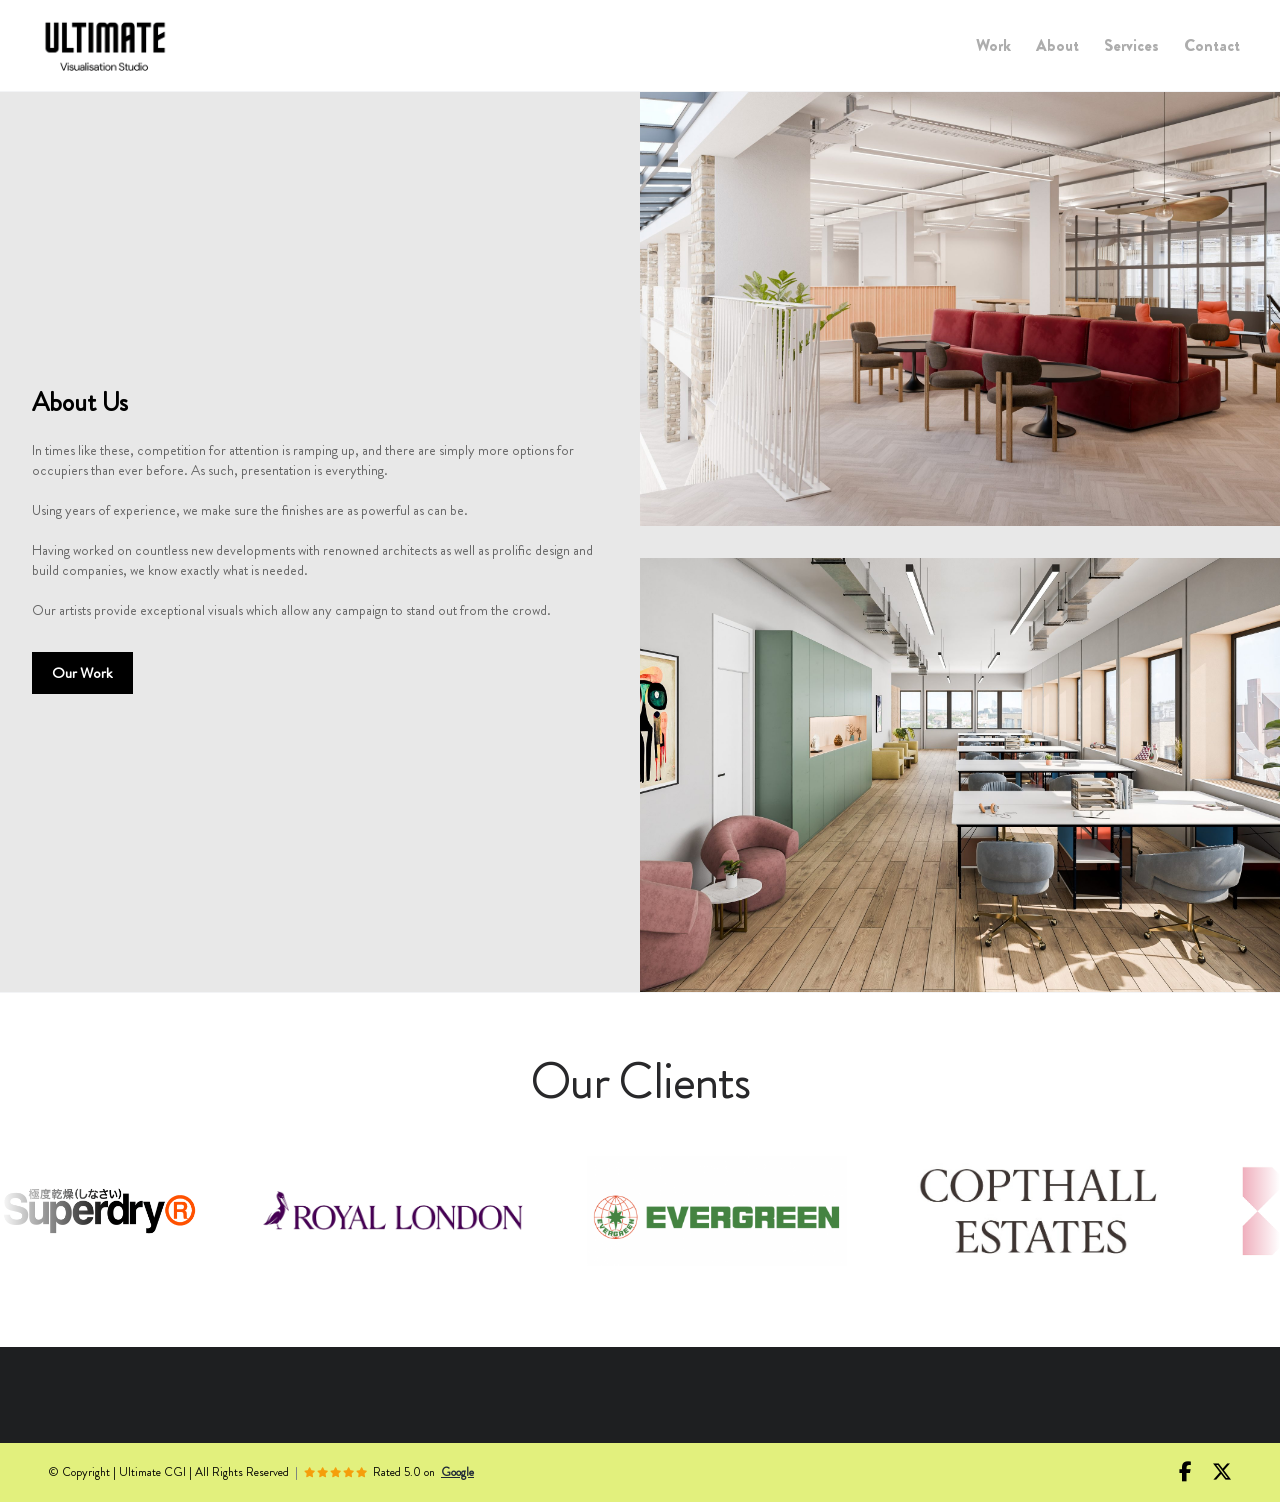
<file: about.html>
<!DOCTYPE html>
<html lang="en">
<head>
    <meta charset="UTF-8">
    <meta name="viewport" content="width=device-width, initial-scale=1.0">
    <title>About - ULTIMATE Visualisation Studio</title>
    <link rel="icon" type="image/png" href="./images/title-logo.png">
    <!-- FontAwesome Icons -->
    <link rel="stylesheet" href="https://cdnjs.cloudflare.com/ajax/libs/font-awesome/6.5.1/css/all.min.css" integrity="sha512-DTOQO9RWCH3ppGqcWaEA1BIZOC6xxalwEsw9c2QQeAIftl+Vegovlnee1c9QX4TctnWMn13TZye+giMm8e2LwA==" crossorigin="anonymous" referrerpolicy="no-referrer" />
    <link rel="stylesheet" href="css/style.css">
      <style>
    .nl-badge {
      display: none !important;
    }
  </style>
</head>
<body>
    <!-- Navbar -->
    <header class="navbar">
        <div class="logo">
            <a href="./index.html">
                <img src="./images/logo.png" alt="ULTIMATE Visualisation Studio Logo">
            </a>
        </div>

        <!-- Hamburger Toggle Button -->
        <button class="menu-toggle" id="menuToggle" aria-label="Toggle Navigation">
            <span class="bar"></span>
            <span class="bar"></span>
            <span class="bar"></span>
        </button>

        <!-- Navigation Links -->
        <nav class="nav-links" id="navLinks">
            <a href="./work.html">Work</a>
            <a href="./about.html">About</a>
            <a href="./services.html">Services</a>
            <a href="./contact.html">Contact</a>
        </nav>
    </header>

    <main>
         <!-- ABOUT US SECTION -->
        <section id="about">
            <div class="about-grid">
                
                <!-- Left Column: Content Area (#e8e8e8) -->
                <div class="about-left-col">
                    <div class="about-content-wrapper">
                        <!-- Heading -->
                        <h1 class="about-heading">
                            About Us
                        </h1>

                        <!-- Paragraph Content -->
                        <div class="about-content">
                            <p>
                                In times like these, competition for attention is ramping up, and there are simply more options for occupiers than ever before. As such, presentation is everything.
                            </p>
                            <p>
                                Using years of experience, we make sure the finishes are as powerful as can be.
                            </p>
                            <p>
                                Having worked on countless new developments with renowned architects as well as prolific design and build companies, we know exactly what is needed.
                            </p>
                            <p>
                                Our artists provide exceptional visuals which allow any campaign to stand out from the crowd.
                            </p>
                        </div>

                        <!-- Button ("Our Work", Black bg, White text) -->
                        <a href="work.html" class="btn-our-work">
                            Our Work
                        </a>
                    </div>
                </div>

                <!-- Right Column: Images flush with top/bottom with center gap -->
                <div class="about-right-col">
                    <!-- Top Image -->
                    <div class="img-wrapper">
                        <img src="./images/about.jpg" alt="Modern Open Office Interior Visualisation">
                    </div>
                    <!-- Bottom Image -->
                    <div class="img-wrapper">
                        <img src="./images/about2.jpg" alt="Bright Office Workstation Interior Visualisation">
                    </div>
                </div>

            </div>
        </section>
        <!-- OUR CLIENTS SLIDER SECTION -->
        <section class="clients-section">
            <div class="max-w-6xl" style="margin-bottom: 2rem; padding-left: 1rem; padding-right: 1rem;">
                <!-- Our Clients Heading -->
                <h2 class="client-section-title">
                    Our Clients
                </h2>
            </div>

            <!-- Infinite Logo Moving Ticker -->
            <div class="ticker-container">
                <div class="fade-overlay-left"></div>
                <div class="fade-overlay-right"></div>

                <div class="animate-marquee">
                    <!-- FIRST SET: 13 CLIENT LOGOS -->
                    <div class="logo-item">
                        <img src="./images/test1.png" alt="Client Logo 1">
                    </div>
                    <div class="logo-item">
                        <img src="./images/test2.png" alt="Client Logo 2">
                    </div>
                    <div class="logo-item">
                        <img src="./images/test3.png" alt="Client Logo 3">
                    </div>
                    <div class="logo-item">
                        <img src="./images/test4.jpg" alt="Client Logo 4">
                    </div>
                    <div class="logo-item">
                        <img src="./images/test5.png" alt="Client Logo 5">
                    </div>
                    <div class="logo-item">
                        <img src="./images/test6.jpg" alt="Client Logo 6">
                    </div>
                    <div class="logo-item">
                        <img src="./images/test7.jpg" alt="Client Logo 7">
                    </div>
                    <div class="logo-item">
                        <img src="./images/test8.png" alt="Client Logo 8">
                    </div>
                    <div class="logo-item">
                        <img src="./images/test9.png" alt="Client Logo 9">
                    </div>
                    <div class="logo-item">
                        <img src="./images/test10.png" alt="Client Logo 10">
                    </div>
                    <div class="logo-item">
                        <img src="./images/test11.png" alt="Client Logo 11">
                    </div>
                    <div class="logo-item">
                        <img src="./images/test12.jpg" alt="Client Logo 12">
                    </div>
                    <div class="logo-item">
                        <img src="./images/test12.png" alt="Client Logo 13">
                    </div>

                    <!-- DUPLICATE SET FOR INFINITE SEAMLESS LOOP -->
                    <div class="logo-item">
                        <img src="./images/test1.png" alt="Client Logo 1">
                    </div>
                    <div class="logo-item">
                        <img src="./images/test2.png" alt="Client Logo 2">
                    </div>
                    <div class="logo-item">
                        <img src="./images/test3.png" alt="Client Logo 3">
                    </div>
                    <div class="logo-item">
                        <img src="./images/test4.jpg" alt="Client Logo 4">
                    </div>
                    <div class="logo-item">
                        <img src="./images/test5.png" alt="Client Logo 5">
                    </div>
                    <div class="logo-item">
                        <img src="./images/test6.jpg" alt="Client Logo 6">
                    </div>
                    <div class="logo-item">
                        <img src="./images/test7.jpg" alt="Client Logo 7">
                    </div>
                    <div class="logo-item">
                        <img src="./images/test8.png" alt="Client Logo 8">
                    </div>
                    <div class="logo-item">
                        <img src="./images/test9.png" alt="Client Logo 9">
                    </div>
                    <div class="logo-item">
                        <img src="./images/test10.png" alt="Client Logo 10">
                    </div>
                    <div class="logo-item">
                        <img src="./images/test11.png" alt="Client Logo 11">
                    </div>
                    <div class="logo-item">
                        <img src="./images/test12.png" alt="Client Logo 12">
                    </div>
                    <div class="logo-item">
                        <img src="./images/test12.jpg" alt="Client Logo 13">
                    </div>
                </div>
            </div>
        </section>
    </main>

    <!-- FOOTER -->
    <footer>
        <div class="footer-dark-strip"></div>

        <div class="footer-lime-bar">
            <div class="max-w-7xl footer-content">
                <div class="footer-left">
                    <span>© Copyright | Ultimate CGI | All Rights Reserved</span>
                    <span class="footer-divider">|</span>
                    <span class="star-rating">
                        <i class="fa-solid fa-star"></i>
                        <i class="fa-solid fa-star"></i>
                        <i class="fa-solid fa-star"></i>
                        <i class="fa-solid fa-star"></i>
                        <i class="fa-solid fa-star"></i>
                    </span>
                    <span>Rated 5.0 on</span>
                     <a href="https://share.google/s1D8fXVICY9sNhziW" class="bold-google" target="_blank" rel="noopener noreferrer">Google</a>
                </div>

                <div class="footer-socials">
                    <a href="http://instagram.com/ultimatecgi" aria-label="Facebook" class="social-icon">
                    <i class="fa-brands fa-facebook-f"></i>
                    </a>
                    <a href="https://www.linkedin.com/company/ultimate-cgi" aria-label="Instagram" class="social-icon">
                    <i class="fa-brands fa-x-twitter"></i>
                    </a>
                </div>
            </div>
        </div>
    </footer>

    <script src="js/script.js"></script>
</body>
</html>
</file>
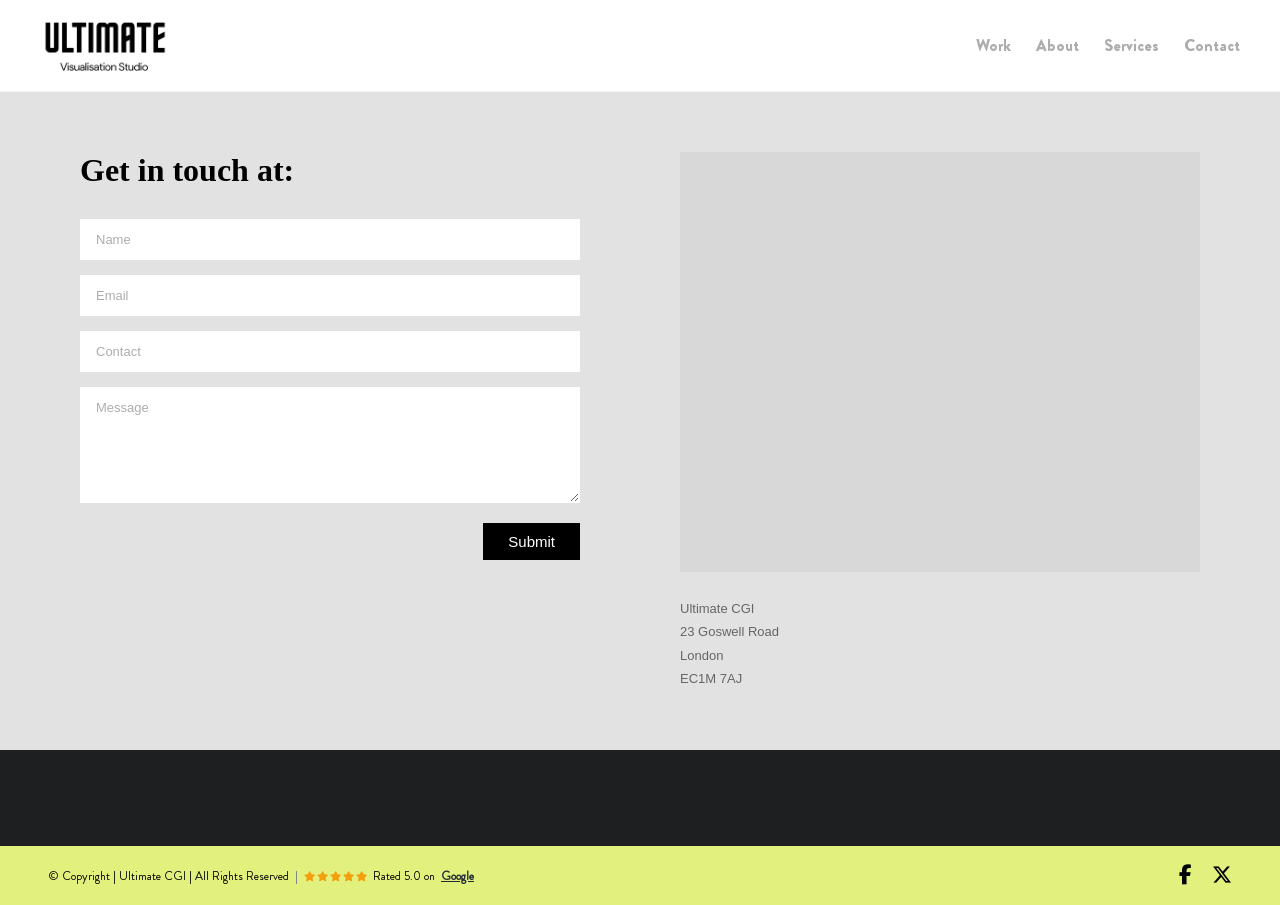
<file: contact.html>
<!doctype html>
<html lang="en">
  <head>
    <meta charset="UTF-8" />
    <meta name="viewport" content="width=device-width, initial-scale=1.0" />
    <title>Contact - ULTIMATE Visualisation Studio</title>
    <link rel="icon" type="image/png" href="/images/title-logo.png?v=2" />
    <!-- FontAwesome Icons -->
    <link rel="stylesheet" href="https://cdnjs.cloudflare.com/ajax/libs/font-awesome/6.5.1/css/all.min.css" integrity="sha512-DTOQO9RWCH3ppGqcWaEA1BIZOC6xxalwEsw9c2QQeAIftl+Vegovlnee1c9QX4TctnWMn13TZye+giMm8e2LwA==" crossorigin="anonymous" referrerpolicy="no-referrer" />
    <link rel="stylesheet" href="css/style.css" />
    <!-- Popup styles for the contact form -->
    <link rel="stylesheet" href="css/contact-popup.css" />
  </head>
  <body>
    <!-- Navbar -->
    <header class="navbar">
      <div class="logo">
        <a href="./index.html">
          <img
            src="./images/logo.png"
            alt="ULTIMATE Visualisation Studio Logo"
          />
        </a>
      </div>

      <!-- Hamburger Toggle Button -->
      <button
        class="menu-toggle"
        id="menuToggle"
        aria-label="Toggle Navigation"
      >
        <span class="bar"></span>
        <span class="bar"></span>
        <span class="bar"></span>
      </button>

      <!-- Navigation Links -->
      <nav class="nav-links" id="navLinks">
        <a href="./work.html">Work</a>
        <a href="./about.html">About</a>
        <a href="./services.html">Services</a>
        <a href="./contact.html">Contact</a>
      </nav>
    </header>

    <main>
      <section class="contact-section">
        <!-- Left Side: Contact Form -->
        <div class="contact-left">
          <h2>Get in touch at:</h2>

          <!-- Netlify Form (no PHP needed). Submission is sent by js/contact-form.js -->
          <form
            class="contact-form"
            id="contactForm"
            name="contact"
            method="POST"
            action="/"
            data-netlify="true"
            netlify-honeypot="bot-field"
          >
            <!-- Required: tells Netlify which form this is -->
            <input type="hidden" name="form-name" value="contact" />

            <!-- Spam trap: real visitors never see or fill this -->
            <p class="hp-field" aria-hidden="true">
              <label>Do not fill this out: <input name="bot-field" tabindex="-1" autocomplete="off" /></label>
            </p>

            <input type="text" name="name" placeholder="Name" required />
            <input type="email" name="email" placeholder="Email" required />
            <input type="text" name="phone" placeholder="Contact" />
            <textarea name="message" placeholder="Message" rows="6" required></textarea>
            <div class="btn-container">
              <button type="submit" class="btn-submit" id="contactSubmit">Submit</button>
            </div>
          </form>
        </div>

        <!-- Right Side: Google Map & Address -->
        <div class="contact-right">
          <div class="map-container">
            <iframe
              src="https://www.google.com/maps/embed?pb=!1m18!1m12!1m3!1d2482.493863488737!2d-0.09893452337895185!3d51.52251147181678!2m3!1f0!2f0!3f0!3m2!1i1024!2i768!4f13.1!3m3!1m2!1s0x48761b53f631ca57%3A0x6b6378e244d2d1e5!2s23%20Goswell%20Rd.%2C%20London%20EC1M%207AJ%2C%20UK!5e0!3m2!1sen!2s!4v1710000000000!5m2!1sen!2s"
              width="100%"
              height="100%"
              style="border: 0"
              allowfullscreen=""
              loading="lazy"
              referrerpolicy="no-referrer-when-downgrade"
            >
            </iframe>
          </div>

          <div class="address-details">
            <p>Ultimate CGI</p>
            <p>23 Goswell Road</p>
            <p>London</p>
            <p>EC1M 7AJ</p>
          </div>
        </div>
      </section>
    </main>

    <!-- Popup shown after the form is sent -->
    <div class="cf-popup" id="cfPopup" role="dialog" aria-modal="true" aria-labelledby="cfPopupTitle" hidden>
      <div class="cf-popup-box">
        <button type="button" class="cf-popup-x" id="cfPopupX" aria-label="Close">&times;</button>
        <div class="cf-popup-icon" id="cfPopupIcon" aria-hidden="true"></div>
        <h3 id="cfPopupTitle"></h3>
        <p id="cfPopupText"></p>
        <button type="button" class="cf-popup-btn" id="cfPopupOk">OK</button>
      </div>
    </div>

    <!-- FOOTER -->
    <footer>
      <div class="footer-dark-strip"></div>

      <div class="footer-lime-bar">
        <div class="max-w-7xl footer-content">
          <div class="footer-left">
            <span>© Copyright | Ultimate CGI | All Rights Reserved</span>
            <span class="footer-divider">|</span>
            <span class="star-rating">
              <i class="fa-solid fa-star"></i>
              <i class="fa-solid fa-star"></i>
              <i class="fa-solid fa-star"></i>
              <i class="fa-solid fa-star"></i>
              <i class="fa-solid fa-star"></i>
            </span>
            <span>Rated 5.0 on</span>
            <a href="https://share.google/s1D8fXVICY9sNhziW" class="bold-google" target="_blank" rel="noopener noreferrer">Google</a>
          </div>

          <div class="footer-socials">
            <a href="http://instagram.com/ultimatecgi" aria-label="Facebook" class="social-icon">
              <i class="fa-brands fa-facebook-f"></i>
            </a>
            <a href="https://www.linkedin.com/company/ultimate-cgi" aria-label="Instagram" class="social-icon">
              <i class="fa-brands fa-x-twitter"></i>
            </a>
          </div>
        </div>
      </div>
    </footer>

    <script src="js/script.js"></script>
    <script src="js/contact-form.js"></script>
  </body>
</html>
</file>
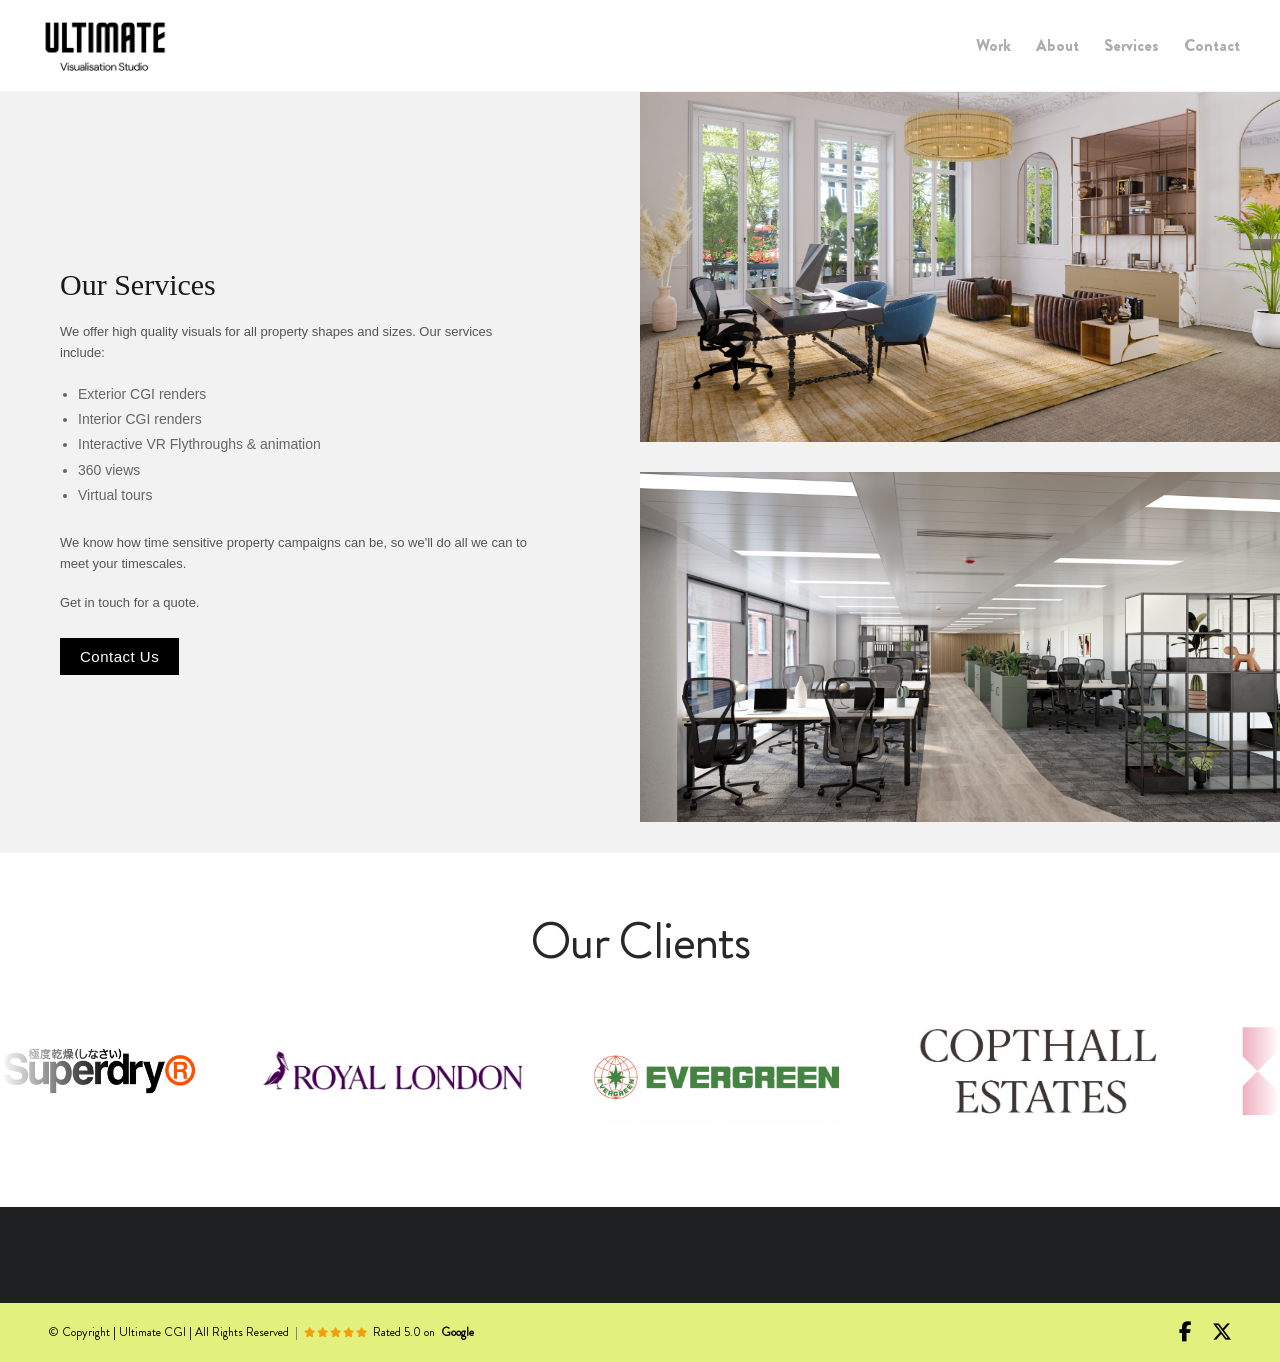
<file: services.html>
<!DOCTYPE html>
<html lang="en">
<head>
    <meta charset="UTF-8">
    <meta name="viewport" content="width=device-width, initial-scale=1.0">
    <title>Services - ULTIMATE Visualisation Studio</title>
    <link rel="icon" type="image/png" href="./images/title-logo.png">
    <!-- FontAwesome Icons -->
    <link rel="stylesheet" href="https://cdnjs.cloudflare.com/ajax/libs/font-awesome/6.5.1/css/all.min.css" integrity="sha512-DTOQO9RWCH3ppGqcWaEA1BIZOC6xxalwEsw9c2QQeAIftl+Vegovlnee1c9QX4TctnWMn13TZye+giMm8e2LwA==" crossorigin="anonymous" referrerpolicy="no-referrer" />
    <link rel="stylesheet" href="css/style.css">
      <style>
    .nl-badge {
      display: none !important;
    }
  </style>
</head>
<body>
    <!-- Navbar -->
    <header class="navbar">
        <div class="logo">
            <a href="./index.html">
                <img src="./images/logo.png" alt="ULTIMATE Visualisation Studio Logo">
            </a>
        </div>

        <!-- Hamburger Toggle Button -->
        <button class="menu-toggle" id="menuToggle" aria-label="Toggle Navigation">
            <span class="bar"></span>
            <span class="bar"></span>
            <span class="bar"></span>
        </button>

        <!-- Navigation Links -->
        <nav class="nav-links" id="navLinks">
            <a href="./work.html">Work</a>
            <a href="./about.html">About</a>
            <a href="./services.html">Services</a>
            <a href="./contact.html">Contact</a>
        </nav>
    </header>

    <main>
        <section class="services-section">
            <!-- Left Content Box -->
            <div class="services-left">
                <div class="services-content">
                <h2>Our Services</h2>
                <p class="intro-text">
                    We offer high quality visuals for all property shapes and sizes. Our services include:
                </p>

                <ul class="services-list">
                    <li>Exterior CGI renders</li>
                    <li>Interior CGI renders</li>
                    <li>Interactive VR Flythroughs & animation</li>
                    <li>360 views</li>
                    <li>Virtual tours</li>
                </ul>

                <p class="timescale-text">
                    We know how time sensitive property campaigns can be, so we'll do all we can to meet your timescales.
                </p>

                <p class="quote-text">Get in touch for a quote.</p>

                <a href="contact.html" class="btn-contact">Contact Us</a>
                </div>
            </div>

            <!-- Right Stacked Images/Renders Box -->
            <div class="services-right">
                <div class="service-img-wrapper">
                <img src="./images/LR.png" alt="Interior lounge render">
                </div>
                <div class="service-img-wrapper">
                <img src="./images/01-2.jpg" alt="Office workspace render">
                </div>
            </div>
            </section>

        <!-- OUR CLIENTS SLIDER SECTION -->
        <section class="clients-section">
            <div class="max-w-6xl" style="margin-bottom: 2rem; padding-left: 1rem; padding-right: 1rem;">
                <!-- Our Clients Heading -->
                <h2 class="client-section-title">
                    Our Clients
                </h2>
            </div>

            <!-- Infinite Logo Moving Ticker -->
            <div class="ticker-container">
                <div class="fade-overlay-left"></div>
                <div class="fade-overlay-right"></div>

                <div class="animate-marquee">
                    <!-- FIRST SET: 13 CLIENT LOGOS -->
                    <div class="logo-item">
                        <img src="./images/test1.png" alt="Client Logo 1">
                    </div>
                    <div class="logo-item">
                        <img src="./images/test2.png" alt="Client Logo 2">
                    </div>
                    <div class="logo-item">
                        <img src="./images/test3.png" alt="Client Logo 3">
                    </div>
                    <div class="logo-item">
                        <img src="./images/test4.jpg" alt="Client Logo 4">
                    </div>
                    <div class="logo-item">
                        <img src="./images/test5.png" alt="Client Logo 5">
                    </div>
                    <div class="logo-item">
                        <img src="./images/test6.jpg" alt="Client Logo 6">
                    </div>
                    <div class="logo-item">
                        <img src="./images/test7.jpg" alt="Client Logo 7">
                    </div>
                    <div class="logo-item">
                        <img src="./images/test8.png" alt="Client Logo 8">
                    </div>
                    <div class="logo-item">
                        <img src="./images/test9.png" alt="Client Logo 9">
                    </div>
                    <div class="logo-item">
                        <img src="./images/test10.png" alt="Client Logo 10">
                    </div>
                    <div class="logo-item">
                        <img src="./images/test11.png" alt="Client Logo 11">
                    </div>
                    <div class="logo-item">
                        <img src="./images/test12.png" alt="Client Logo 12">
                    </div>
                    <div class="logo-item">
                        <img src="./images/test12.jpg" alt="Client Logo 13">
                    </div>

                    <!-- DUPLICATE SET FOR INFINITE SEAMLESS LOOP -->
                    <div class="logo-item">
                        <img src="./images/test1.png" alt="Client Logo 1">
                    </div>
                    <div class="logo-item">
                        <img src="./images/test2.png" alt="Client Logo 2">
                    </div>
                    <div class="logo-item">
                        <img src="./images/test3.png" alt="Client Logo 3">
                    </div>
                    <div class="logo-item">
                        <img src="./images/test4.jpg" alt="Client Logo 4">
                    </div>
                    <div class="logo-item">
                        <img src="./images/test5.png" alt="Client Logo 5">
                    </div>
                    <div class="logo-item">
                        <img src="./images/test6.jpg" alt="Client Logo 6">
                    </div>
                    <div class="logo-item">
                        <img src="./images/test7.jpg" alt="Client Logo 7">
                    </div>
                    <div class="logo-item">
                        <img src="./images/test8.png" alt="Client Logo 8">
                    </div>
                    <div class="logo-item">
                        <img src="./images/test9.png" alt="Client Logo 9">
                    </div>
                    <div class="logo-item">
                        <img src="./images/test10.png" alt="Client Logo 10">
                    </div>
                    <div class="logo-item">
                        <img src="./images/test11.png" alt="Client Logo 11">
                    </div>
                    <div class="logo-item">
                        <img src="./images/test12.png" alt="Client Logo 12">
                    </div>
                    <div class="logo-item">
                        <img src="./images/test12.jpg" alt="Client Logo 13">
                    </div>
                </div>
            </div>
        </section>
    </main>

    <!-- FOOTER -->
    <footer>
        <div class="footer-dark-strip"></div>

        <div class="footer-lime-bar">
            <div class="max-w-7xl footer-content">
                <div class="footer-left">
                    <span>© Copyright | Ultimate CGI | All Rights Reserved</span>
                    <span class="footer-divider">|</span>
                    <span class="star-rating">
                        <i class="fa-solid fa-star"></i>
                        <i class="fa-solid fa-star"></i>
                        <i class="fa-solid fa-star"></i>
                        <i class="fa-solid fa-star"></i>
                        <i class="fa-solid fa-star"></i>
                    </span>
                    <span>Rated 5.0 on</span>
                     <a style="color: #010101; text-decoration: none;" href="https://share.google/s1D8fXVICY9sNhziW" class="bold-google" target="_blank" rel="noopener noreferrer">Google</a>
                </div>

                <div class="footer-socials">
                    <a href="http://instagram.com/ultimatecgi" aria-label="Facebook" class="social-icon">
                    <i class="fa-brands fa-facebook-f"></i>
                    </a>
                    <a href="https://www.linkedin.com/company/ultimate-cgi" aria-label="Instagram" class="social-icon">
                    <i class="fa-brands fa-x-twitter"></i>
                    </a>
                </div>
            </div>
        </div>
    </footer>

    <script src="js/script.js"></script>
</body>
</html>
</file>
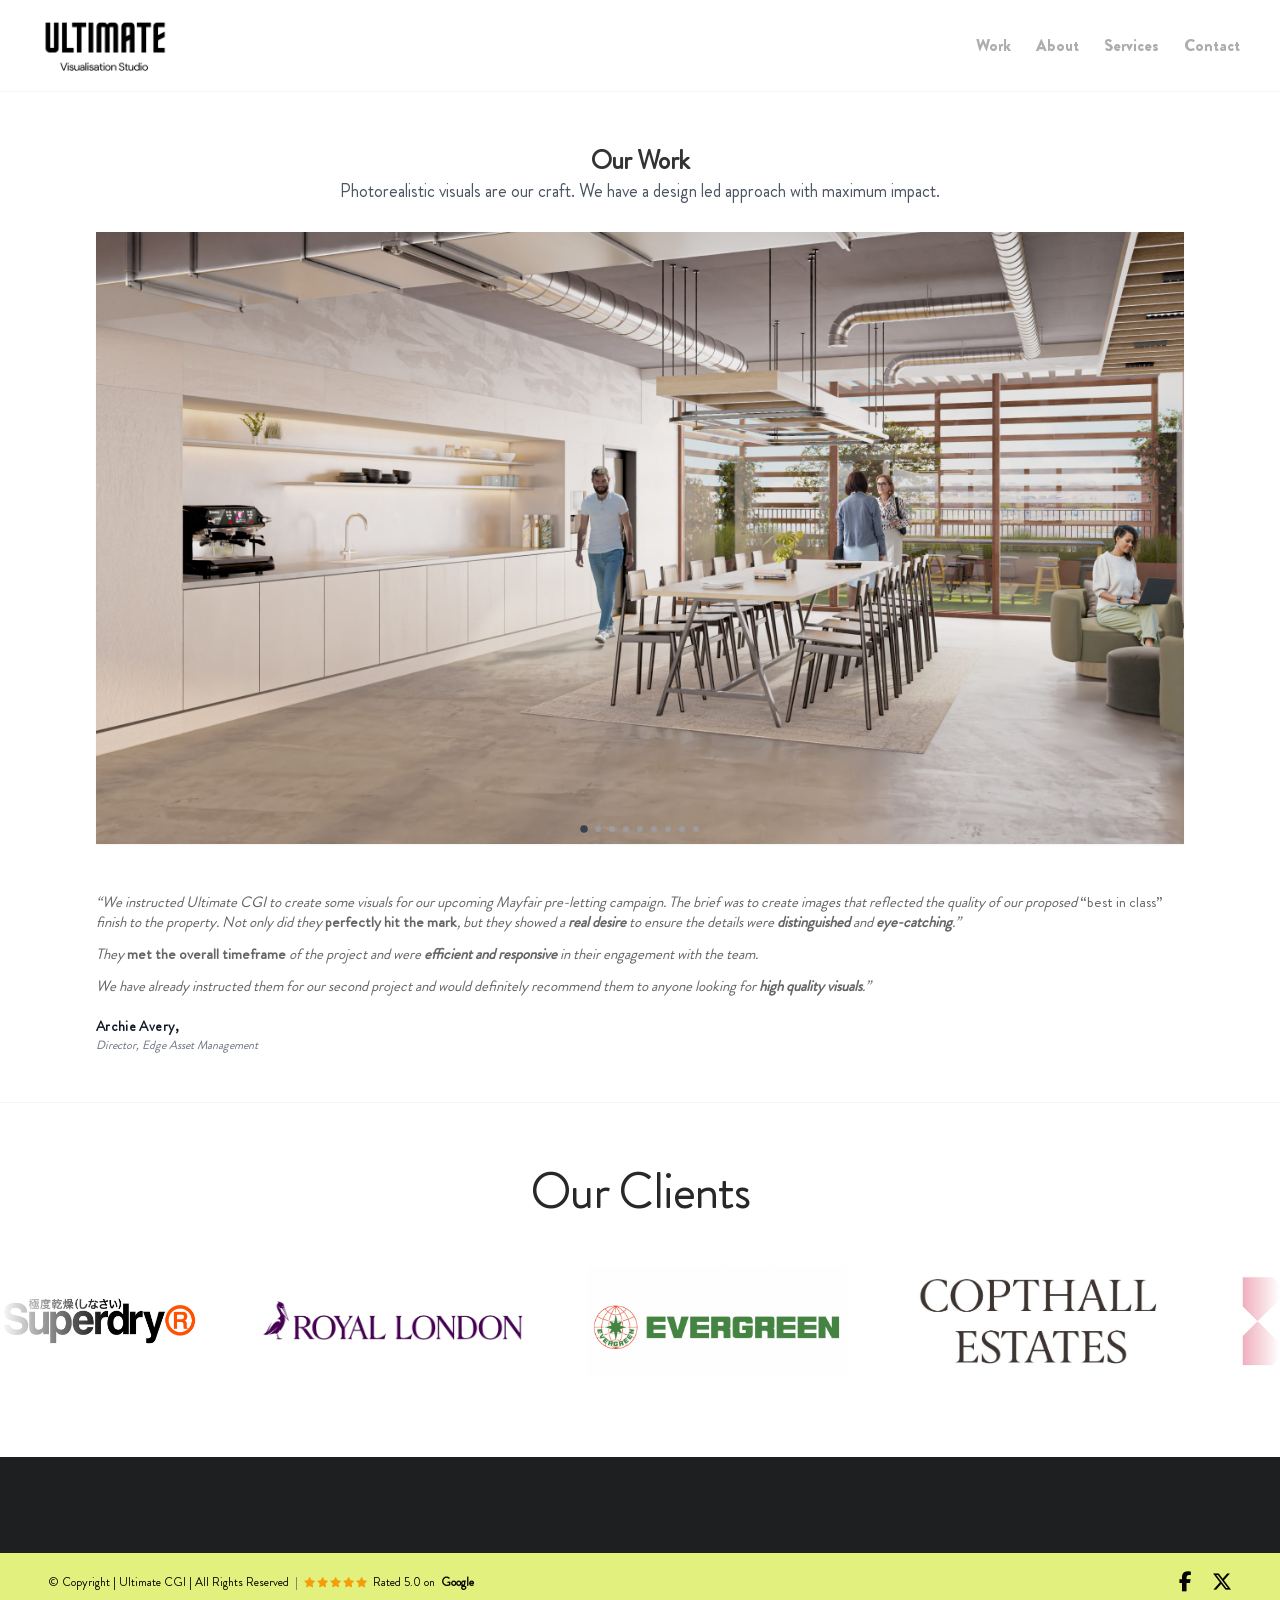
<file: work.html>
<!DOCTYPE html>
<html lang="en">
<head>
    <meta charset="UTF-8">
    <meta name="viewport" content="width=device-width, initial-scale=1.0">
    <title>Work - ULTIMATE Visualisation Studio</title>
    <link rel="icon" type="image/png" href="./images/title-logo.png">
    <!-- FontAwesome Icons -->
    <link rel="stylesheet" href="https://cdnjs.cloudflare.com/ajax/libs/font-awesome/6.5.1/css/all.min.css" integrity="sha512-DTOQO9RWCH3ppGqcWaEA1BIZOC6xxalwEsw9c2QQeAIftl+Vegovlnee1c9QX4TctnWMn13TZye+giMm8e2LwA==" crossorigin="anonymous" referrerpolicy="no-referrer" />
    <link rel="stylesheet" href="css/style.css">
      <style>
    .nl-badge {
      display: none !important;
    }
  </style>
</head>
<body>
    <!-- Navbar -->
    <header class="navbar">
        <div class="logo">
            <a href="./index.html">
                <img src="./images/logo.png" alt="ULTIMATE Visualisation Studio Logo">
            </a>
        </div>

        <!-- Hamburger Toggle Button -->
        <button class="menu-toggle" id="menuToggle" aria-label="Toggle Navigation">
            <span class="bar"></span>
            <span class="bar"></span>
            <span class="bar"></span>
        </button>

        <!-- Navigation Links -->
        <nav class="nav-links" id="navLinks">
            <a href="./work.html">Work</a>
            <a href="./about.html">About</a>
            <a href="./services.html">Services</a>
            <a href="./contact.html">Contact</a>
        </nav>
    </header>

    <main>
        <!-- OUR WORK SECTION -->
        <section id="work" class="max-w-6xl work-section">
            <!-- Section Header -->
            <div class="section-header">
                <h2 class="section-title">
                    Our Work
                </h2>
                <p class="section-subtext">
                    Photorealistic visuals are our craft. We have a design led approach with maximum impact.
                </p>
            </div>

            <!-- Manual Image Gallery Carousel -->
            <div class="gallery-box">
                <div class="gallery-container" id="gallery-container">
                    
                    <!-- Main Slide Image -->
                    <img id="carousel-img" 
                         src="./images/1.jpg" 
                         alt="Interior Visualisation Work" 
                         class="carousel-img">
                    
                    <!-- Left Click Nav Button -->
                    <button id="prev-btn" aria-label="Previous Slide" class="arrow-btn arrow-btn-left">
                        <i class="fa-solid fa-chevron-left arrow-icon"></i>
                    </button>

                    <!-- Right Click Nav Button -->
                    <button id="next-btn" aria-label="Next Slide" class="arrow-btn arrow-btn-right">
                        <i class="fa-solid fa-chevron-right arrow-icon"></i>
                    </button>

                    <!-- Pagination Dots Container -->
                    <div id="dots-container" class="dots-container">
                    </div>
                </div>
            </div>

            <!-- TESTIMONIAL BLOCK -->
            <div class="testimonial-wrapper">
                <div class="testimonial-quote">
                    <p>
                        “We instructed Ultimate CGI to create some visuals for our upcoming Mayfair pre-letting campaign. The brief was to create images that reflected the quality of our proposed <span class="not-italic">“best in class”</span> finish to the property. Not only did they <strong class="not-italic">perfectly hit the mark</strong>, but they showed a <strong class="italic">real desire</strong> to ensure the details were <strong class="italic">distinguished</strong> and <strong class="italic">eye-catching</strong>.”
                    </p>
                    <p>
                        They <strong class="not-italic">met the overall timeframe</strong> of the project and were <strong class="italic">efficient and responsive</strong> in their engagement with the team.
                    </p>
                    <p>
                        We have already instructed them for our second project and would definitely recommend them to anyone looking for <strong class="italic">high quality visuals</strong>.”
                    </p>
                </div>
                
                <div class="testimonial-author-block">
                    <h4 class="testimonial-author-name">Archie Avery,</h4>
                    <p class="testimonial-author-role">Director, Edge Asset Management</p>
                </div>
            </div>
        </section>

        <!-- OUR CLIENTS SLIDER SECTION -->
        <section class="clients-section">
            <div class="max-w-6xl" style="margin-bottom: 2rem; padding-left: 1rem; padding-right: 1rem;">
                <!-- Our Clients Heading -->
                <h2 class="client-section-title">
                    Our Clients
                </h2>
            </div>

            <!-- Infinite Logo Moving Ticker -->
            <div class="ticker-container">
                <div class="fade-overlay-left"></div>
                <div class="fade-overlay-right"></div>

                <div class="animate-marquee">
                    <!-- FIRST SET: 13 CLIENT LOGOS -->
                    <div class="logo-item">
                        <img src="./images/test1.png" alt="Client Logo 1">
                    </div>
                    <div class="logo-item">
                        <img src="./images/test2.png" alt="Client Logo 2">
                    </div>
                    <div class="logo-item">
                        <img src="./images/test3.png" alt="Client Logo 3">
                    </div>
                    <div class="logo-item">
                        <img src="./images/test4.jpg" alt="Client Logo 4">
                    </div>
                    <div class="logo-item">
                        <img src="./images/test5.png" alt="Client Logo 5">
                    </div>
                    <div class="logo-item">
                        <img src="./images/test6.jpg" alt="Client Logo 6">
                    </div>
                    <div class="logo-item">
                        <img src="./images/test7.jpg" alt="Client Logo 7">
                    </div>
                    <div class="logo-item">
                        <img src="./images/test8.png" alt="Client Logo 8">
                    </div>
                    <div class="logo-item">
                        <img src="./images/test9.png" alt="Client Logo 9">
                    </div>
                    <div class="logo-item">
                        <img src="./images/test10.png" alt="Client Logo 10">
                    </div>
                    <div class="logo-item">
                        <img src="./images/test11.png" alt="Client Logo 11">
                    </div>
                    <div class="logo-item">
                        <img src="./images/test12.png" alt="Client Logo 12">
                    </div>
                    <div class="logo-item">
                        <img src="./images/test12.jpg" alt="Client Logo 13">
                    </div>

                    <!-- DUPLICATE SET FOR INFINITE SEAMLESS LOOP -->
                    <div class="logo-item">
                        <img src="./images/test1.png" alt="Client Logo 1">
                    </div>
                    <div class="logo-item">
                        <img src="./images/test2.png" alt="Client Logo 2">
                    </div>
                    <div class="logo-item">
                        <img src="./images/test3.png" alt="Client Logo 3">
                    </div>
                    <div class="logo-item">
                        <img src="./images/test4.jpg" alt="Client Logo 4">
                    </div>
                    <div class="logo-item">
                        <img src="./images/test5.png" alt="Client Logo 5">
                    </div>
                    <div class="logo-item">
                        <img src="./images/test6.jpg" alt="Client Logo 6">
                    </div>
                    <div class="logo-item">
                        <img src="./images/test7.jpg" alt="Client Logo 7">
                    </div>
                    <div class="logo-item">
                        <img src="./images/test8.png" alt="Client Logo 8">
                    </div>
                    <div class="logo-item">
                        <img src="./images/test9.png" alt="Client Logo 9">
                    </div>
                    <div class="logo-item">
                        <img src="./images/test10.png" alt="Client Logo 10">
                    </div>
                    <div class="logo-item">
                        <img src="./images/test11.png" alt="Client Logo 11">
                    </div>
                    <div class="logo-item">
                        <img src="./images/test12.png" alt="Client Logo 12">
                    </div>
                    <div class="logo-item">
                        <img src="./images/test12.jpg" alt="Client Logo 13">
                    </div>
                </div>
            </div>
        </section>
    </main>

    <!-- FOOTER -->
    <footer>
        <div class="footer-dark-strip"></div>

        <div class="footer-lime-bar">
            <div class="max-w-7xl footer-content">
                <div class="footer-left">
                    <span>© Copyright | Ultimate CGI | All Rights Reserved</span>
                    <span class="footer-divider">|</span>
                    <span class="star-rating">
                        <i class="fa-solid fa-star"></i>
                        <i class="fa-solid fa-star"></i>
                        <i class="fa-solid fa-star"></i>
                        <i class="fa-solid fa-star"></i>
                        <i class="fa-solid fa-star"></i>
                    </span>
                    <span>Rated 5.0 on</span>
                    <a style="color: #010101; text-decoration: none;" href="https://share.google/s1D8fXVICY9sNhziW" class="bold-google" target="_blank" rel="noopener noreferrer">Google</a>
                </div>

                <div class="footer-socials">
                    <a href="http://instagram.com/ultimatecgi" aria-label="Facebook" class="social-icon">
                    <i class="fa-brands fa-facebook-f"></i>
                    </a>
                    <a href="https://www.linkedin.com/company/ultimate-cgi" aria-label="Instagram" class="social-icon">
                    <i class="fa-brands fa-x-twitter"></i>
                    </a>
                </div>
            </div>
        </div>
    </footer>

    <script>
        // Gallery Images List (Total 9 Images)
        const galleryImages = [
            "./images/1.jpg",
            "./images/2.jpg",
            "./images/3.jpg",
            "./images/4.jpg",
            "./images/5.jpg",
            "./images/6.jpg",
            "./images/7.jpg",
            "./images/8.jpg",
            "./images/9.jpg"
        ];

        let currentIndex = 0;
        const carouselImg = document.getElementById('carousel-img');
        const prevBtn = document.getElementById('prev-btn');
        const nextBtn = document.getElementById('next-btn');
        const dotsContainer = document.getElementById('dots-container');
        const galleryContainer = document.getElementById('gallery-container');

        // Render Carousel Dots via JS dynamically
        function initDots() {
            dotsContainer.innerHTML = '';
            galleryImages.forEach((_, idx) => {
                const dot = document.createElement('button');
                dot.setAttribute('aria-label', `Go to slide ${idx + 1}`);
                
                // Pure CSS inline styles for dynamically generated dots
                applyDotStyles(dot, idx === currentIndex);
                
                dot.addEventListener('click', (e) => {
                    e.stopPropagation();
                    goToSlide(idx);
                });
                dotsContainer.appendChild(dot);
            });
        }

        function applyDotStyles(dot, isActive) {
            dot.style.width = '6px';
            dot.style.height = '6px';
            dot.style.borderRadius = '9999px';
            dot.style.border = 'none';
            dot.style.cursor = 'pointer';
            dot.style.transition = 'all 300ms ease';
            if (isActive) {
                dot.style.backgroundColor = '#374151';
                dot.style.transform = 'scale(1.25)';
            } else {
                dot.style.backgroundColor = 'rgba(156, 163, 175, 0.7)';
                dot.style.transform = 'scale(1)';
            }
        }

        // Update Slide Image and Active Dots
        function updateSlide() {
            carouselImg.style.opacity = '0.3';
            setTimeout(() => {
                carouselImg.src = galleryImages[currentIndex];
                carouselImg.style.opacity = '1';
            }, 150);

            Array.from(dotsContainer.children).forEach((dot, idx) => {
                applyDotStyles(dot, idx === currentIndex);
            });
        }

        function goToSlide(index) {
            currentIndex = index;
            updateSlide();
        }

        function nextSlide() {
            currentIndex = (currentIndex + 1) % galleryImages.length;
            updateSlide();
        }

        function prevSlide() {
            currentIndex = (currentIndex - 1 + galleryImages.length) % galleryImages.length;
            updateSlide();
        }

        nextBtn.addEventListener('click', (e) => {
            e.stopPropagation();
            nextSlide();
        });

        prevBtn.addEventListener('click', (e) => {
            e.stopPropagation();
            prevSlide();
        });

        galleryContainer.addEventListener('click', (e) => {
            const rect = galleryContainer.getBoundingClientRect();
            const clickX = e.clientX - rect.left;
            if (clickX > rect.width / 2) {
                nextSlide();
            } else {
                prevSlide();
            }
        });

        initDots();
    </script>
    <script src="js/script.js"></script>
</body>
</html>
</file>
<file: css/style.css>
/* --- Global Styles --- */
* {
  margin: 0;
  padding: 0;
  box-sizing: border-box;
}

/* Local Brandon Fonts */
@font-face {
  font-family: "Brandon Regular";
  src: url("../fonts/Brandon_reg.ttf") format("truetype");
  font-weight: 400;
  font-style: normal;
  font-display: swap;
}

@font-face {
  font-family: "Brandon Medium";
  src: url("../fonts/Brandon_reg.ttf") format("truetype");
  font-weight: 500;
  font-style: normal;
  font-display: swap;
}

@font-face {
  font-family: "Brandon Bold";
  src: url("../fonts/brandson-bold.ttf") format("truetype");
  font-weight: 700;
  font-style: normal;
  font-display: swap;
}

body {
  font-family:
    "Brandon Regular",
    -apple-system,
    BlinkMacSystemFont,
    sans-serif;
  color: #222222;
  background-color: #ffffff;
  -webkit-font-smoothing: antialiased;
  display: flex;
  flex-direction: column;
  justify-content: space-between;
  min-height: 100vh;
}
::selection {
  background-color: #000000;
  color: #ffffff;
}

img {
  width: 100%;
  height: 100%;
  object-fit: cover;
  display: block;
}

/* --- Navigation --- */
.navbar {
  display: flex;
  justify-content: space-between;
  align-items: center;
  padding: 8px 40px;
  background-color: #ffffff;
  position: relative;
  z-index: 1000;
}

.logo {
  display: flex;
  flex-direction: column;
}

.logo img {
  width: 130px;
  height: auto;
}

.nav-links {
  display: flex;
  align-items: center;
}

.nav-links a {
  font-family: "Brandon Bold", sans-serif;
  font-weight: 700;
  text-decoration: none;
  color: #adadad;
  font-size: 16px;
  margin-left: 25px;
  transition: color 0.2s ease;
}

.nav-links a:hover {
  color: #000000;
}

/* --- Toggle Button (Hidden on Desktop) --- */
.menu-toggle {
  display: none;
  flex-direction: column;
  justify-content: space-between;
  width: 26px;
  height: 18px;
  background: transparent;
  border: none;
  cursor: pointer;
  padding: 0;
  z-index: 1001;
}

.menu-toggle .bar {
  width: 100%;
  height: 2px;
  background-color: #000000;
  border-radius: 2px;
  transition: all 0.3s ease;
}

/* --- Mobile Responsive Styles --- */
@media (max-width: 768px) {
  .navbar {
    padding: 15px 20px;
  }

  .menu-toggle {
    display: flex; /* Mobile screen par toggle button show hoga */
  }

  .nav-links {
    position: absolute;
    top: 100%;
    left: 0;
    width: 100%;
    background-color: #ffffff;
    flex-direction: column;
    align-items: flex-start;
    padding: 0 20px;
    max-height: 0;
    overflow: hidden;
    transition:
      max-height 0.3s ease-in-out,
      padding 0.3s ease;
    box-shadow: 0 10px 15px rgba(0, 0, 0, 0.05);
  }

  .nav-links a {
    margin: 12px 0;
    font-size: 14px;
    width: 100%;
  }

  /* Active State jab menu open hoga */
  .nav-links.active {
    max-height: 250px;
    padding: 15px 20px 25px 20px;
    max-width: 300px;
    margin: 0 auto;
    position: absolute;
    top: 70px;
    left: 50%;
    transform: translateX(-50%);
    border-top: 2px solid #2ea3f2;
  }

  /* Mobile dropdown link items with border line */
  .nav-links.active a {
    display: block;
    width: 100%;
    padding: 10px 0;
    margin: 0;
    border-bottom: 1px solid #e5e5e5; /* Link ke niche line */
  }

  .menu-toggle .bar {
    background: #2ea3f2 !important;
  }

  .logo img {
    width: 80px;
    height: auto;
  }
}

.hero-image-wrapper {
  width: 100%;
  height: 600px;
  overflow: hidden; /* Video ko container se bahar jaane se rokne ke liye */
  position: relative;
}

.hero-video {
  width: 100%;
  height: 100%;
  object-fit: cover; /* Video ko bina crop distortion ke full container me fit karta hai */
  display: block;
}

@media (max-width: 850px) {
  .hero-image-wrapper {
    height: 470px; /* Mobile screens ke liye height adjust */
  }
}

/* Split Section Container */
.split-section {
  display: flex;
  width: 100%;
  min-height: 350px;
  background-color: #e2e2e2; /* Light grey background for the left side */
}

/* Left Column Styling */
.split-left {
  flex: 1;
  display: flex;
  align-items: center;
  padding: 60px 80px;
  background-color: #e2e2e2;
}

.text-content h2 {
  font-family:
    "Brandon Regular",
    -apple-system,
    BlinkMacSystemFont,
    sans-serif;
  font-size: 46px;
  font-weight: 400;
  color: #1a1a1a;
  line-height: 1.25;
  margin-bottom: 35px;
  letter-spacing: -0.5px;
}

.btn-dark {
  display: inline-block;
  background-color: #000000;
  color: #ffffff;
  padding: 12px 24px;
  font-family: "Inter", sans-serif;
  font-size: 15px;
  font-weight: 500;
  text-decoration: none;
  letter-spacing: 0.5px;
  transition: opacity 0.2s ease;
}

.btn-dark:hover {
  opacity: 0.85;
}

/* Right Column Styling */
.split-right {
  flex: 1;
  position: relative;
  overflow: hidden;
}

.split-right img {
  width: 100%;
  height: 100%;
  object-fit: cover;
  display: block;
}

/* Responsive view for mobile screens */
@media (max-width: 850px) {
  .text-content h2 {
    font-size: 30px;
    line-height: 1.2;
    margin-bottom: 20px;
  }

  .btn-dark {
    font-size: 14px;
    padding: 10px 20px;
  }
  .split-section {
    flex-direction: column;
  }

  .split-left {
    padding: 50px 30px;
  }

  .split-right {
    height: 350px;
  }
}

/* Container for Scratch Section */
.scratch-section {
  display: flex;
  width: 100%;
  min-height: 480px;
  background-color: #ffffff;
  padding: 54px 0;
}

/* Left Video Container */
.scratch-image {
  flex: 0 0 72%; /* Video area gets ~72% width */
  position: relative;
  overflow: hidden;
}

/* Video Styling for full fit */
.scratch-video {
  width: 100%;
  height: 100%;
  object-fit: cover; /* Video container ko bina stretch kiye fill karegi */
  display: block;
}

/* Right Text Styling */
.scratch-text {
  flex: 0 0 28%;
  display: flex;
  align-items: flex-start;
  justify-content: flex-start;
  padding: 40px 0 0 40px;
  background-color: #ffffff;
}

.scratch-text h2 {
  font-family:
    "Brandon Regular",
    -apple-system,
    BlinkMacSystemFont,
    sans-serif;
  font-size: 50px;
  font-weight: 400;
  color: #28282a !important;
  line-height: 1em;
  letter-spacing: -0.3px;
}

/* Mobile & Tablet Responsive View */
@media (max-width: 900px) {
  .scratch-section {
    flex-direction: column;
  }

  .scratch-image,
  .scratch-text {
    flex: 0 0 100%;
    width: 100%;
  }

  .scratch-image {
    height: 350px;
  }

  .scratch-section {
    padding: 30px 0;
    min-height: 350px;
  }

  .scratch-text {
    padding: 30px 20px;
  }

  .scratch-text h2 br {
    display: none;
  }

  /* Text words ke beech proper spacing maintain rakhne ke liye */
  .scratch-text h2 {
    word-spacing: 2px;
    line-height: 1.3;
    font-size: 28px;
  }
}

/* Wide Banner Section Container */
.wide-banner-section {
  display: flex;
  width: 100%;
  min-height: 480px;
  background-color: #ffffff;
}

/* Left Image Box (~72% Width) */
.banner-image-container {
  flex: 0 0 72%;
  position: relative;
  overflow: hidden;
}

.banner-image-container img {
  width: 100%;
  height: 100%;
  object-fit: cover;
  display: block;
}

/* Right Spacer Box (~28% Width) */
.banner-spacer {
  flex: 0 0 28%;
  background-color: #ffffff;
}

/* Responsive View for Mobile Devices */
@media (max-width: 900px) {
  .wide-banner-section {
    flex-direction: column;
    min-height: 200px;
  }

  .banner-image-container {
    flex: 0 0 100%;
    width: 100%;
    height: 350px;
  }

  .banner-spacer {
    display: none; /* Mobile par blank space hide ho jayega */
  }
}

/* Container for CGI Section */
.cgi-section {
  display: flex;
  width: 100%;
  min-height: 420px;
  background-color: #ffffff;
  padding: 54px 0;
}

/* Left Image Box (~45% Width) */
.cgi-image-wrapper {
  flex: 0 0 45%;
  height: 380px;
  position: relative;
  overflow: hidden;
}

.cgi-image-wrapper img {
  width: 100%;
  height: auto;
  object-fit: cover;
  display: block;
}

/* Right Text Box (~55% Width with Right Alignment) */
.cgi-text-wrapper {
  flex: 0 0 55%;
  padding: 0 60px;
  text-align: right;
}

.cgi-text-wrapper h2 {
  font-family:
    "Brandon Regular",
    -apple-system,
    BlinkMacSystemFont,
    sans-serif;
  font-size: 46px;
  font-weight: 400;
  color: #28282a !important;
  line-height: 1;
  letter-spacing: -0.3px;
}

/* Mobile & Tablet Responsive View */
@media (max-width: 900px) {
  .cgi-section {
    flex-direction: column;
    align-items: stretch;
  }

  .cgi-image-wrapper,
  .cgi-text-wrapper {
    flex: 0 0 100%;
    width: 100%;
  }

  .cgi-image-wrapper {
    height: 300px;
  }

  .cgi-text-wrapper {
    padding: 30px 20px;
  }

  .cgi-text-wrapper h2 {
    font-size: 28px;
  }
}

/* Container for Asymmetric Layout */
.asymmetric-grid-section {
  display: flex;
  width: 100%;
  min-height: 520px;
  background-color: #ffffff;
  padding: 50px 0;
}

/* Left Box (~38% Width) */
.asymmetric-left-box {
  flex: 0 0 38%;
  height: 300px;
  position: relative;
  overflow: hidden;
}

.asymmetric-left-box img {
  width: 100%;
  height: 100%;
  object-fit: cover;
  display: block;
}

/* Right Box (~62% Width) */
.asymmetric-right-box {
  flex: 0 0 62%;
  display: flex;
  flex-direction: column;
  justify-content: space-between;
}

/* Right Top Text Alignment */
.asymmetric-heading {
  text-align: right;
  padding-right: 40px;
  margin-bottom: 25px;
}

.asymmetric-heading h2 {
  font-family:
    "Brandon Regular",
    -apple-system,
    BlinkMacSystemFont,
    sans-serif;
  font-size: 50px;
  font-weight: 400;
  color: #28282a !important;
  line-height: 1;
  letter-spacing: -0.3px;
}

.asymmetric-heading-text-mobile {
  display: none;
}

/* Right Bottom Image Box */
.asymmetric-bottom-image {
  width: 100%;
  height: 400px;
  position: relative;
  overflow: hidden;
}

.asymmetric-bottom-image img {
  width: 80%;
  height: 100%;
  object-fit: cover;
  display: block;
  margin: 0 auto;
}

/* Mobile & Tablet Responsive View */
@media (max-width: 900px) {
  .asymmetric-grid-section {
    flex-direction: column;
    gap: 20px;
  }
  .asymmetric-heading-text {
    display: none;
  }
  .asymmetric-heading-text-mobile {
    display: block;
    font-size: 28px;
    line-height: 1.5;
    text-align: right;
    margin-bottom: 20px;
  }

  .asymmetric-left-box,
  .asymmetric-right-box {
    flex: 0 0 100%;
    width: 100%;
  }

  .asymmetric-left-box {
    height: 250px;
  }

  .asymmetric-heading {
    text-align: left;
    padding-right: 0;
    padding: 0 20px;
  }

  .asymmetric-heading h2 {
    font-size: 28px;
  }

  .asymmetric-bottom-image {
    height: 250px;
  }
}

h1,
h2,
h3,
nav a,
.font-brandon {
  font-family:
    "Brandon Regular",
    -apple-system,
    sans-serif;
}

/* Utility Container Classes */
.max-w-7xl {
  max-width: 80rem;
  margin-left: auto;
  margin-right: auto;
}

.max-w-6xl {
  max-width: 72rem;
  margin-left: auto;
  margin-right: auto;
}

/* ========================================================= */
/* HEADER & NAVIGATION STYLES                                */
/* ========================================================= */
header {
  width: 100%;
  background-color: #ffffff;
  border-bottom: 1px solid #f3f4f6;
  position: sticky;
  top: 0;
  z-index: 50;
}

.header-container {
  padding: 1.25rem 1.5rem;
  display: flex;
  justify-content: space-between;
  align-items: center;
}

@media (min-width: 640px) {
  .header-container {
    padding-left: 2.5rem;
    padding-right: 2.5rem;
  }
}

.logo-img {
  height: 2.5rem;
  width: auto;
  object-fit: contain;
}

@media (min-width: 640px) {
  .logo-img {
    height: 3rem;
  }
}

.desktop-nav {
  display: none;
  align-items: center;
  gap: 2.5rem;
  font-size: 1rem;
  letter-spacing: 0.05em;
  text-transform: uppercase;
}

@media (min-width: 768px) {
  .desktop-nav {
    display: flex;
  }
}

.nav-link,
.mobile-nav-link {
  transition: all 0.2s ease-in-out;
  color: #6b7280;
  font-weight: 400;
  text-decoration: none !important;
  border-bottom: none !important;
}

.nav-link:hover,
.mobile-nav-link:hover {
  color: #111111;
}

.nav-link.active,
.mobile-nav-link.active {
  font-family: "Brandon Bold", "Brandon Regular", sans-serif !important;
  color: #000000 !important;
  font-weight: 700 !important;
  border-bottom: none !important;
  text-decoration: none !important;
}

.menu-btn {
  display: block;
  background: none;
  border: none;
  color: #1f2937;
  font-size: 1.25rem;
  cursor: pointer;
}

.menu-btn:focus {
  outline: none;
}

@media (min-width: 768px) {
  .menu-btn {
    display: none;
  }
}

.mobile-menu {
  background-color: #ffffff;
  border-bottom: 1px solid #f3f4f6;
  padding: 1rem 1.5rem;
  display: flex;
  flex-direction: column;
  gap: 0.75rem;
  font-size: 0.875rem;
  text-transform: uppercase;
}

.mobile-menu.hidden {
  display: none;
}

@media (min-width: 768px) {
  .mobile-menu {
    display: none !important;
  }
}

/* ========================================================= */
/* MAIN CONTENT & WORK SECTION                               */
/* ========================================================= */
main {
  flex-grow: 1;
}

.work-section {
  padding: 2.5rem 1rem 3rem 1rem;
}

@media (min-width: 640px) {
  .work-section {
    padding-top: 3.5rem;
    padding-left: 2rem;
    padding-right: 2rem;
  }
}

.section-header {
  text-align: center;
  margin-bottom: 2rem;
}

.section-title {
  font-size: 26px;
  line-height: 2.25rem;
  font-weight: 700;
  letter-spacing: -0.025em;
  color: rgb(51, 51, 51);
  margin-bottom: 0.5rem;
}

@media (min-width: 640px) {
  .section-title {
    font-size: 26px;
    line-height: 26px;
  }
}

.section-subtext {
  font-size: 0.875rem;
  color: #4b5563;
  max-width: 42rem;
  margin-left: auto;
  margin-right: auto;
  line-height: 1.625;
}

@media (min-width: 640px) {
  .section-subtext {
    font-size: 18px;
    line-height: 18px;
    font-weight: 400;
  }
}

/* Gallery Box & Carousel */
.gallery-box {
  position: relative;
  width: 100%;
  overflow: hidden;
  box-shadow: 0 1px 2px 0 rgba(0, 0, 0, 0.05);
  background-color: #f3f4f6;
  user-select: none;
}

.gallery-container {
  position: relative;
  width: 100%;
  aspect-ratio: 16 / 9;
  overflow: hidden;
  cursor: pointer;
}

@media (min-width: 640px) {
  .gallery-container {
    aspect-ratio: 21 / 9;
  }
}

@media (min-width: 768px) {
  .gallery-container {
    aspect-ratio: 16 / 9;
  }
}

.carousel-img {
  width: 100%;
  height: 100%;
  object-fit: cover;
  transition: opacity 0.3s ease-in-out;
}

.arrow-btn {
  position: absolute;
  top: 50%;
  transform: translateY(-50%);
  color: #1f2937;
  z-index: 20;
  background: transparent;
  border: none;
  cursor: pointer;
  filter: drop-shadow(0 1px 2px rgba(0, 0, 0, 0.1));
  opacity: 0;
  visibility: hidden;
  transition:
    opacity 0.25s ease,
    visibility 0.25s ease,
    color 0.2s ease;
}

.arrow-btn:hover {
  color: #000000;
}

.arrow-btn:focus {
  outline: none;
}

.arrow-btn-left {
  left: 0.75rem;
}

@media (min-width: 640px) {
  .arrow-btn-left {
    left: 1.25rem;
  }
}

.arrow-btn-right {
  right: 0.75rem;
}

@media (min-width: 640px) {
  .arrow-btn-right {
    right: 1.25rem;
  }
}

.gallery-box:hover .arrow-btn {
  opacity: 1;
  visibility: visible;
}

.arrow-icon {
  font-size: 1.125rem;
}

@media (min-width: 640px) {
  .arrow-icon {
    font-size: 1.25rem;
  }
}

.dots-container {
  position: absolute;
  bottom: 0.75rem;
  left: 50%;
  transform: translateX(-50%);
  display: flex;
  gap: 0.5rem;
  z-index: 20;
}

/* Testimonials */
.testimonial-wrapper {
  margin-top: 2rem;
  width: 100%;
}

@media (min-width: 640px) {
  .testimonial-wrapper {
    margin-top: 3rem;
  }
}

.testimonial-quote {
  font-family: "Brandon Regular", sans-serif;
  font-weight: 500;
  font-style: italic;
  color: rgb(102, 102, 102);
  font-size: 15px;
  line-height: 20px;
  text-align: justify;
  display: flex;
  flex-direction: column;
  gap: 0.75rem;
}

@media (min-width: 640px) {
  .testimonial-quote {
    text-align: left;
  }
}

.testimonial-quote strong {
  color: rgb(102, 102, 102);
  font-weight: 700;
}

.not-italic {
  font-style: normal;
}

.italic {
  font-style: italic;
}

.testimonial-author-block {
  margin-top: 1.25rem;
}

.testimonial-author-name {
  font-family: "Brandon Regular", sans-serif;
  font-size: 0.75rem;
  font-weight: 700;
  color: #111827;
  letter-spacing: 0.025em;
}

@media (min-width: 640px) {
  .testimonial-author-name {
    font-size: 0.875rem;
  }
}

.testimonial-author-role {
  font-family: "Brandon Regular", sans-serif;
  font-size: 0.75rem;
  color: #6b7280;
  font-style: italic;
}

/* ========================================================= */
/* CLIENTS SECTION & INFINITE LOGO MARQUEE                    */
/* ========================================================= */
.clients-section {
  padding-top: 3rem;
  padding-bottom: 3rem;
  background-color: #ffffff;
  border-top: 1px solid #f3f4f6;
  overflow: hidden;
}

@media (min-width: 640px) {
  .clients-section {
    padding-top: 4rem;
    padding-bottom: 4rem;
  }
}

.client-section-title {
  font-family: "Brandon Regular", Helvetica, Arial, Lucida, sans-serif;
  font-style: normal;
  font-weight: 500;
  color: rgb(40, 40, 42);
  font-size: 32px;
  line-height: 36px;
  letter-spacing: -0.025em;
  margin-bottom: 0.5rem;
  text-align: center;
}

@media (min-width: 640px) {
  .client-section-title {
    font-size: 50px;
    line-height: 50px;
  }
}

.ticker-container {
  position: relative;
  width: 100%;
  overflow: hidden;
  padding-top: 1rem;
  padding-bottom: 1rem;
}

.fade-overlay-left {
  position: absolute;
  left: 0;
  top: 0;
  bottom: 0;
  width: 3rem;
  background: linear-gradient(to right, #ffffff, transparent);
  z-index: 10;
  pointer-events: none;
}

@media (min-width: 640px) {
  .fade-overlay-left {
    width: 7rem;
  }
}

.fade-overlay-right {
  position: absolute;
  right: 0;
  top: 0;
  bottom: 0;
  width: 3rem;
  background: linear-gradient(to left, #ffffff, transparent);
  z-index: 10;
  pointer-events: none;
}

@media (min-width: 640px) {
  .fade-overlay-right {
    width: 7rem;
  }
}

@keyframes marquee {
  0% {
    transform: translateX(0%);
  }
  100% {
    transform: translateX(-50%);
  }
}

.animate-marquee {
  display: flex;
  align-items: center;
  gap: 3rem;
  width: max-content;
  animation: marquee 35s linear infinite;
}

@media (min-width: 640px) {
  .animate-marquee {
    gap: 4rem;
  }
}

.animate-marquee:hover {
  animation-play-state: paused;
}

.logo-item {
  flex-shrink: 0;
  height: 5rem;
  display: flex;
  align-items: center;
  justify-content: center;
}

@media (min-width: 640px) {
  .logo-item {
    height: 7rem;
  }
}

.logo-item img {
  height: 100%;
  width: auto;
  object-fit: contain;
  max-width: 200px;
}

@media (min-width: 640px) {
  .logo-item img {
    max-width: 260px;
  }
}

/* ========================================================= */
/* FOOTER STYLES                                             */
/* ========================================================= */
.footer-dark-strip {
  background-color: #1e1f21;
  width: 100%;
  height: 4rem;
}

@media (min-width: 640px) {
  .footer-dark-strip {
    height: 6rem;
  }
}

.footer-lime-bar {
  background-color: #e2f07d;
  color: #000000;
  font-size: 11px;
  padding: 15px 2.5rem;
  font-weight: 500;
}

@media (min-width: 640px) {
  .footer-lime-bar {
    font-size: 0.75rem;
    padding-left: 3rem;
    padding-right: 3rem;
  }
}

.footer-content {
  display: flex;
  flex-direction: column;
  justify-content: space-between;
  align-items: center;
  gap: 0.5rem;
}

@media (min-width: 640px) {
  .footer-content {
    flex-direction: row;
  }
}

.footer-left {
  display: flex;
  align-items: center;
  gap: 0.375rem;
  flex-wrap: wrap;
  justify-content: center;
}

.footer-divider {
  color: #6b7280;
}

.star-rating {
  display: flex;
  align-items: center;
  gap: 0.125rem;
  color: #f59e0b;
}

.star-rating i {
  font-size: 10px;
}

.bold-google {
  font-weight: 700;
  color: #1f2937;
}

.footer-socials {
  display: flex;
  align-items: center;
  gap: 1.25rem;
  font-size: 0.875rem;
}

.social-icon {
  color: #000000;
  text-decoration: none;
  transition: opacity 0.2s ease;
  font-size: 1.25rem;
}

.social-icon:hover {
  opacity: 0.75;
}

#about {
  width: 100%;
  background-color: #e8e8e8;
}

.about-grid {
  display: grid;
  grid-template-columns: 1fr 1fr;
  width: 100%;
  min-height: 100vh;
}

.about-left-col {
  background-color: #e8e8e8;
  display: flex;
  flex-direction: column;
  justify-content: center;
  padding: 4rem 2rem;
}

.about-content-wrapper {
  max-width: 36rem;
}

/* Exact Typography Rules */
.about-heading {
  font-family:
    "Brandon Regular", Helvetica, Arial, Lucida, sans-serif !important;
  font-style: normal !important;
  font-weight: 700 !important;
  color: #000000!important;
  font-size: 26px !important;
  line-height: 26px !important;
  margin-bottom: 1.5rem;
}

.about-content p {
  font-family:
    "Brandon Regular", Helvetica, Arial, Lucida, sans-serif !important;
  font-style: normal !important;
  font-weight: 500 !important;
  color: #666 !important;
  font-size: 14px !important;
  line-height: 20px !important;
  margin-bottom: 1.25rem;
}

.btn-our-work {
  display: inline-block;
  background-color: #000000;
  color: #ffffff;
  font-size: 15px;
  line-height: 26px;
  font-weight: 700;
  padding: 0.5rem 1.25rem;
  margin-top: 0.75rem;
  transition: background-color 0.2s ease;
  text-decoration: none;
}

.btn-our-work:hover {
  background-color: #1f2937;
}

.about-right-col {
  display: flex;
  flex-direction: column;
  height: 100%;
  gap: 2rem;
  background-color: #e8e8e8;
  padding: 0;
}

.img-wrapper {
  width: 100%;
  height: 50%;
  min-height: 320px;
}

.img-wrapper img {
  width: 100%;
  height: 100%;
  object-fit: cover;
  display: block;
}

/* --- Services Section Container --- */
.services-section {
  display: flex;
  width: 100%;
  background-color: #f2f2f2; /* Light grey background for the left area */
}

/* Left Side Content (~50% Width) */
.services-left {
  flex: 0 0 50%;
  padding: 60px 80px 60px 60px;
  display: flex;
  align-items: center;
  box-sizing: border-box;
}

.services-content {
  max-width: 480px;
}

.services-content h2 {
  font-family: "Cormorant Garamond", serif;
  font-size: 30px;
  font-weight: 500;
  color: #1a1a1a;
  margin-bottom: 20px;
}

.services-content p {
  font-family: "Inter", sans-serif;
  font-size: 13px;
  color: #555555;
  line-height: 1.6;
  margin-bottom: 18px;
  font-weight: 300;
}

/* Bullet Points Styling */
.services-list {
  list-style-type: disc;
  padding-left: 18px;
  margin-bottom: 25px;
}

.services-list li {
  font-family:
    "brandon-regular", Helvetica, Arial, Lucida, sans-serif !important;
  font-size: 14px;
  color: #666666;
  line-height: 1.8;
  font-weight: 300;
}

.quote-text {
  margin-bottom: 25px !important;
}

/* Contact Us Button */
.btn-contact {
  display: inline-block;
  background-color: #000000;
  color: #ffffff;
  padding: 10px 20px;
  font-family:
    "brandon-regular", Helvetica, Arial, Lucida, sans-serif !important;
  font-size: 15px;
  font-weight: 400;
  text-decoration: none;
  letter-spacing: 0.5px;
  transition: opacity 0.2s ease;
}

.btn-contact:hover {
  opacity: 0.85;
}

/* Right Side Stacked Images (~50% Width) */
.services-right {
  flex: 0 0 50%;
  display: flex;
  flex-direction: column;
}

.service-img-wrapper {
  width: 100%;
  height: 380px;
  position: relative;
  overflow: hidden;
}

.service-img-wrapper img {
  width: 100%;
  height: 100%;
  object-fit: cover;
  display: block;
  padding-bottom: 30px;
}

/* --- Mobile Responsive Layout --- */
@media (max-width: 900px) {
  .about-grid {
    grid-template-columns: 1fr;
  }
  .services-section {
    flex-direction: column;
  }


  .services-left,
  .services-right {
    flex: 0 0 100%;
    width: 100%;
  }

  .services-left {
    padding: 40px 25px;
  }

  .service-img-wrapper {
    height: 280px;
  }
}

/* Contact Section Container */
.contact-section {
  display: flex;
  width: 100%;
  min-height: 580px;
  background-color: #e2e2e2; /* Light grey background */
  padding: 60px 80px;
  box-sizing: border-box;
  gap: 100px;
}

/* Left Form Column (~50% width) */
.contact-left {
  flex: 1;
  max-width: 500px;
}

.contact-left h2 {
  font-family: 'Cormorant Garamond', serif;
  font-size: 32px;
  font-weight: 600;
  color: #000000;
  margin-bottom: 30px;
}

.contact-form {
  display: flex;
  flex-direction: column;
  gap: 15px;
}

.contact-form input,
.contact-form textarea {
  width: 100%;
  padding: 12px 15px;
  border: 1px solid #ffffff;
  background-color: #ffffff;
  font-family: 'Inter', sans-serif;
  font-size: 13px;
  color: #333333;
  outline: none;
  box-sizing: border-box;
}

.contact-form input::placeholder,
.contact-form textarea::placeholder {
  color: #adadad;
}

.contact-form textarea {
  resize: vertical;
}



.btn-container {
  display: flex;
  justify-content: flex-end; /* Submit button ko right side pe align karta hai */
  margin-top: 5px;
}

.btn-submit {
  background-color: #000000;
  color: #ffffff;
  padding: 10px 25px;
  font-family: 'Inter', sans-serif;
  font-size: 15px;
  font-weight: 500;
  border: none;
  cursor: pointer;
  transition: opacity 0.2s ease;
}

.btn-submit:hover {
  opacity: 0.85;
}

/* Right Map & Address Column (~50% width) */
.contact-right {
  flex: 1;
  display: flex;
  flex-direction: column;
}

.map-container {
  width: 100%;
  height: 420px;
  background-color: #d8d8d8;
  margin-bottom: 25px;
}

.address-details {
  font-family: 'Inter', sans-serif;
  font-size: 13px;
  color: #666666;
  line-height: 1.8;
}

/* Responsive View (Mobile / Tablet) */
@media (max-width: 850px) {
  .contact-section {
    flex-direction: column;
    padding: 40px 20px;
    gap: 40px;
  }

  .contact-left,
  .contact-right {
    max-width: 100%;
    width: 100%;
  }

  .map-container {
    height: 280px;
  }
}
</file>
<file: css/contact-popup.css>
/* Popup for the contact form + honeypot field */

/* Hide the spam-trap field from real visitors */
.hp-field {
  position: absolute;
  left: -9999px;
  width: 1px;
  height: 1px;
  overflow: hidden;
}

.cf-no-scroll {
  overflow: hidden;
}

.cf-popup {
  position: fixed;
  inset: 0;
  z-index: 9999;
  display: flex;
  align-items: center;
  justify-content: center;
  padding: 16px;
  background: rgba(0, 0, 0, 0.6);
}

/* The hidden attribute must win over display:flex above */
.cf-popup[hidden] {
  display: none;
}

.cf-popup-box {
  position: relative;
  width: 100%;
  max-width: 420px;
  padding: 36px 28px 28px;
  border-radius: 12px;
  background: #ffffff;
  color: #1a1a1a;
  text-align: center;
  box-shadow: 0 20px 50px rgba(0, 0, 0, 0.35);
  animation: cf-pop 0.2s ease-out;
}

.cf-popup-x {
  position: absolute;
  top: 10px;
  right: 14px;
  border: 0;
  background: transparent;
  font-size: 28px;
  line-height: 1;
  color: #666;
  cursor: pointer;
}

.cf-popup-x:hover {
  color: #000;
}

.cf-popup-icon {
  width: 64px;
  height: 64px;
  margin: 0 auto 16px;
  border-radius: 50%;
  display: flex;
  align-items: center;
  justify-content: center;
  font-size: 34px;
  font-weight: 700;
  color: #ffffff;
}

.cf-popup.is-success .cf-popup-icon {
  background: #2e9e5b;
}

.cf-popup.is-error .cf-popup-icon {
  background: #d64545;
}

.cf-popup-box h3 {
  margin: 0 0 8px;
  font-size: 22px;
}

.cf-popup-box p {
  margin: 0 0 22px;
  font-size: 15px;
  line-height: 1.5;
  color: #444;
}

.cf-popup-btn {
  min-width: 120px;
  padding: 10px 24px;
  border: 0;
  border-radius: 6px;
  background: #111111;
  color: #ffffff;
  font-size: 15px;
  cursor: pointer;
}

.cf-popup-btn:hover {
  background: #333333;
}

@keyframes cf-pop {
  from {
    opacity: 0;
    transform: scale(0.92);
  }
  to {
    opacity: 1;
    transform: scale(1);
  }
}
</file>
